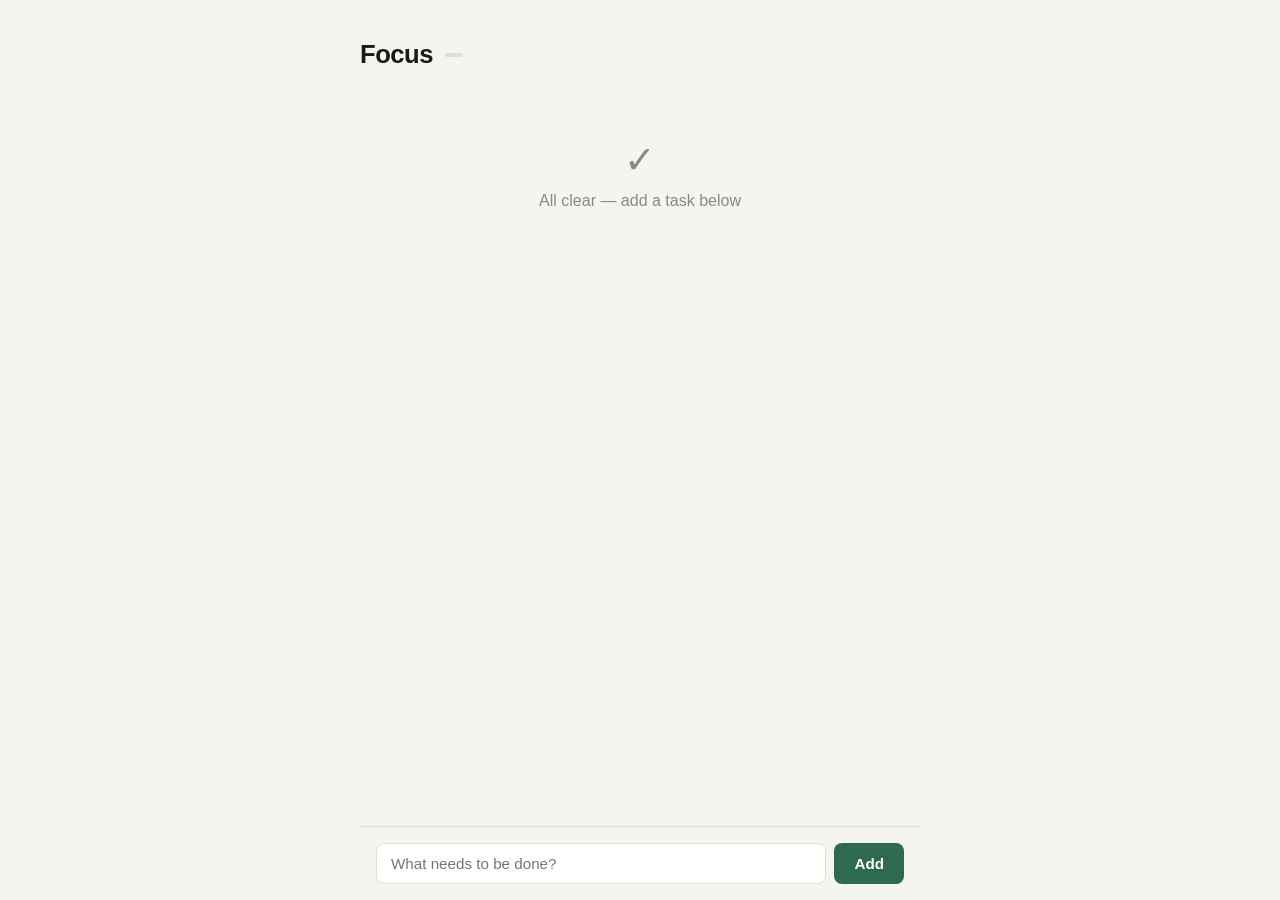
<file: docs/index.html>
<!DOCTYPE html>
<html lang="en">
<head>
  <meta charset="UTF-8">
  <meta name="viewport" content="width=device-width, initial-scale=1.0">
  <title>Focus</title>
  <meta name="theme-color" content="#2d6a4f">
  <meta name="apple-mobile-web-app-capable" content="yes">
  <meta name="apple-mobile-web-app-status-bar-style" content="default">
  <meta name="apple-mobile-web-app-title" content="Focus">
  <link rel="apple-touch-icon" href="icons/icon.svg">
  <link rel="manifest" href="manifest.json">
  <link rel="stylesheet" href="style.css">
</head>
<body>
  <div class="container">
    <header>
      <h1>Focus</h1>
      <span id="task-count" class="count"></span>
    </header>

    <section id="focus-area"></section>

    <section id="queue-section">
      <div id="sort-bar" class="sort-bar" style="display:none"></div>
      <h2 id="queue-label" class="queue-label" style="display:none">Up next</h2>
      <ul id="queue-list"></ul>
    </section>

    <form id="add-form">
      <input id="task-input" type="text" placeholder="What needs to be done?" autocomplete="off" maxlength="200">
      <button type="submit">Add</button>
    </form>
  </div>

  <script src="app.js"></script>
  <script>
    if ('serviceWorker' in navigator) {
      navigator.serviceWorker.register('./sw.js');
    }
  </script>
</body>
</html>
</file>
<file: docs/style.css>
:root {
  --bg: #f5f5f0;
  --card-bg: #ffffff;
  --text: #1a1a1a;
  --muted: #888;
  --accent: #2d6a4f;
  --accent-hover: #1b4332;
  --danger: #c0392b;
  --danger-hover: #922b21;
  --border: #e0e0d8;
  --shadow: 0 4px 24px rgba(0,0,0,0.08);
  --radius: 14px;
}

* { box-sizing: border-box; margin: 0; padding: 0; }

body {
  font-family: -apple-system, BlinkMacSystemFont, "Segoe UI", sans-serif;
  background: var(--bg);
  color: var(--text);
  min-height: 100vh;
  display: flex;
  align-items: flex-start;
  justify-content: center;
  padding: 40px 16px 80px;
}

.container {
  width: 100%;
  max-width: 560px;
  display: flex;
  flex-direction: column;
  gap: 28px;
}

/* Header */
header {
  display: flex;
  align-items: center;
  gap: 12px;
}

header h1 {
  font-size: 1.6rem;
  font-weight: 700;
  letter-spacing: -0.5px;
}

.count {
  background: var(--border);
  color: var(--muted);
  font-size: 0.8rem;
  font-weight: 600;
  padding: 2px 9px;
  border-radius: 99px;
}

/* Focus card */
.focus-card {
  background: var(--card-bg);
  border-radius: var(--radius);
  box-shadow: var(--shadow);
  padding: 32px 28px;
  animation: slideIn 0.25s ease;
  border: 1.5px solid transparent;
  transition: opacity 0.15s, border-color 0.15s;
  position: relative;
}

.focus-card.dragging { opacity: 0.4; }

/* Focus area drop zone — shown when dragging a queue item over it */
#focus-area.drop-target .focus-card {
  border-color: var(--accent);
  box-shadow: 0 0 0 3px rgba(45, 106, 79, 0.15);
}

#focus-area.drop-target .empty-state {
  border: 2px dashed var(--accent);
  border-radius: var(--radius);
  color: var(--accent);
  padding: 40px 0;
}

.focus-drag-handle {
  position: absolute;
  top: 12px;
  right: 14px;
  color: var(--border);
  cursor: grab;
  font-size: 1rem;
  user-select: none;
  transition: color 0.15s;
}

.focus-card:hover .focus-drag-handle { color: var(--muted); }
.focus-drag-handle:active { cursor: grabbing; }

.focus-card .task-text {
  font-size: 1.5rem;
  font-weight: 600;
  line-height: 1.4;
  margin-bottom: 24px;
  word-break: break-word;
}

.focus-actions {
  display: flex;
  gap: 10px;
}

.btn-done {
  flex: 1;
  background: var(--accent);
  color: #fff;
  border: none;
  border-radius: 8px;
  padding: 11px 20px;
  font-size: 0.95rem;
  font-weight: 600;
  cursor: pointer;
  transition: background 0.15s;
}

.btn-done:hover { background: var(--accent-hover); }

.btn-skip {
  background: none;
  border: 1.5px solid var(--border);
  border-radius: 8px;
  padding: 11px 14px;
  font-size: 0.95rem;
  color: var(--muted);
  cursor: pointer;
  transition: background 0.15s, border-color 0.15s, color 0.15s;
  white-space: nowrap;
}

.btn-skip:hover {
  border-color: var(--muted);
  color: var(--text);
}

.btn-delete {
  background: none;
  border: 1.5px solid var(--border);
  border-radius: 8px;
  padding: 11px 14px;
  font-size: 0.95rem;
  color: var(--danger);
  cursor: pointer;
  transition: background 0.15s, border-color 0.15s;
}

.btn-delete:hover {
  background: #fdf0ee;
  border-color: var(--danger);
}

/* Empty state */
.empty-state {
  text-align: center;
  color: var(--muted);
  padding: 40px 0 20px;
  font-size: 1rem;
}

.empty-state .emoji {
  font-size: 2.4rem;
  display: block;
  margin-bottom: 10px;
}

/* Sort bar */
.sort-bar {
  display: flex;
  align-items: center;
  gap: 6px;
  flex-wrap: wrap;
}

.sort-label {
  font-size: 0.75rem;
  font-weight: 700;
  text-transform: uppercase;
  letter-spacing: 0.08em;
  color: var(--muted);
  margin-right: 2px;
}

.sort-btn {
  background: none;
  border: 1.5px solid var(--border);
  border-radius: 99px;
  padding: 4px 12px;
  font-size: 0.78rem;
  font-weight: 600;
  color: var(--muted);
  cursor: pointer;
  transition: all 0.15s;
}

.sort-btn:hover {
  border-color: var(--accent);
  color: var(--accent);
}

.sort-btn.active {
  background: var(--accent);
  border-color: var(--accent);
  color: #fff;
}

/* Queue */
.queue-label {
  font-size: 0.75rem;
  font-weight: 700;
  text-transform: uppercase;
  letter-spacing: 0.08em;
  color: var(--muted);
  margin-bottom: 10px;
}

#queue-list {
  list-style: none;
  display: flex;
  flex-direction: column;
  gap: 6px;
}

.queue-item {
  display: flex;
  align-items: center;
  justify-content: space-between;
  background: var(--card-bg);
  border: 1.5px solid var(--border);
  border-radius: 10px;
  padding: 12px 16px;
  font-size: 0.95rem;
  color: var(--muted);
  gap: 10px;
  transition: opacity 0.15s, box-shadow 0.15s;
}

.queue-item.dragging {
  opacity: 0.4;
}

.queue-item.drag-over {
  box-shadow: 0 -2px 0 var(--accent);
}

.drag-handle {
  color: var(--border);
  cursor: grab;
  font-size: 1rem;
  padding: 0 2px;
  flex-shrink: 0;
  user-select: none;
  transition: color 0.15s;
}

.queue-item:hover .drag-handle { color: var(--muted); }
.drag-handle:active { cursor: grabbing; }

.queue-item span {
  flex: 1;
  word-break: break-word;
}

.queue-promote {
  background: none;
  border: none;
  color: var(--border);
  cursor: pointer;
  font-size: 1rem;
  padding: 2px 4px;
  border-radius: 4px;
  transition: color 0.15s;
  flex-shrink: 0;
}

.queue-item:hover .queue-promote { color: var(--accent); }

.queue-delete {
  background: none;
  border: none;
  color: var(--border);
  cursor: pointer;
  font-size: 1rem;
  padding: 2px 4px;
  border-radius: 4px;
  transition: color 0.15s;
  flex-shrink: 0;
}

.queue-item:hover .queue-delete { color: var(--danger); }

/* Add form */
#add-form {
  display: flex;
  gap: 8px;
  position: fixed;
  bottom: 0;
  left: 0;
  right: 0;
  background: var(--bg);
  padding: 16px;
  border-top: 1.5px solid var(--border);
  max-width: 560px;
  margin: 0 auto;
}

#task-input {
  flex: 1;
  padding: 11px 14px;
  border: 1.5px solid var(--border);
  border-radius: 8px;
  font-size: 0.95rem;
  background: var(--card-bg);
  outline: none;
  transition: border-color 0.15s;
}

#task-input:focus { border-color: var(--accent); }

#add-form button {
  background: var(--accent);
  color: #fff;
  border: none;
  border-radius: 8px;
  padding: 11px 20px;
  font-size: 0.95rem;
  font-weight: 600;
  cursor: pointer;
  transition: background 0.15s;
}

#add-form button:hover { background: var(--accent-hover); }

@keyframes slideIn {
  from { opacity: 0; transform: translateY(8px); }
  to   { opacity: 1; transform: translateY(0); }
}
</file>
